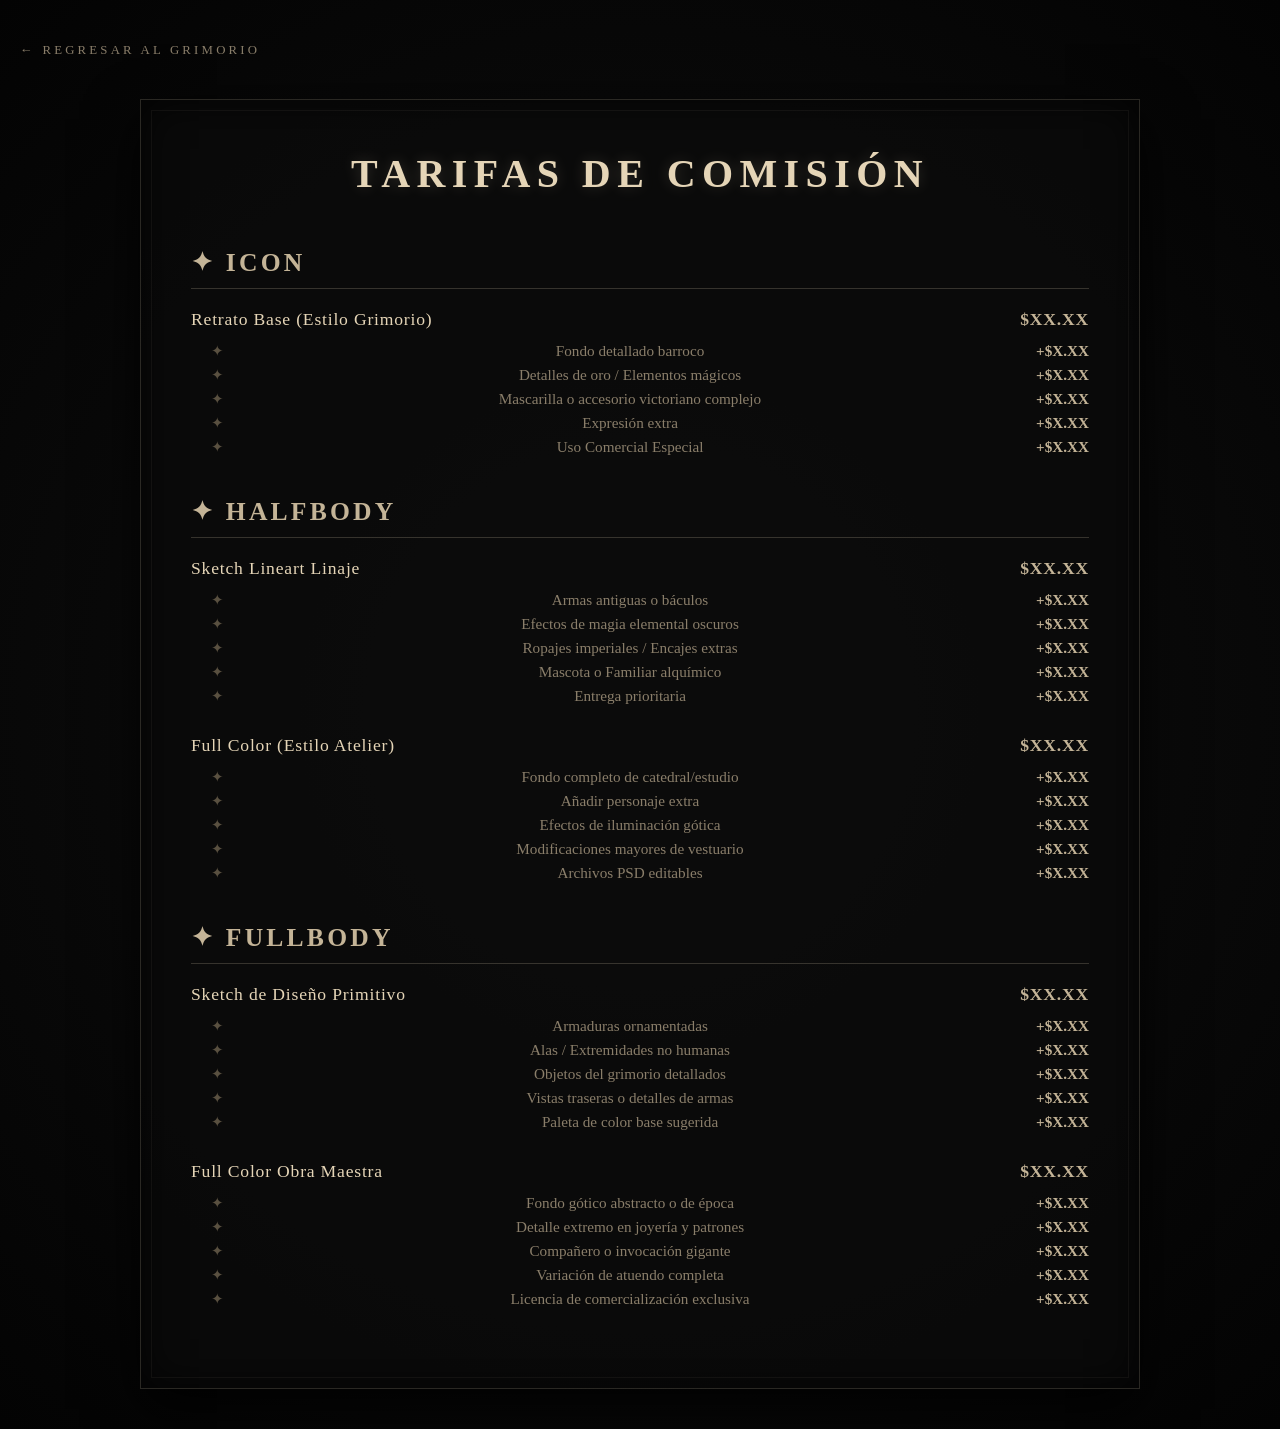
<file: comisiones.html>
<!DOCTYPE html>
<html lang="es">
<head>
    <meta charset="UTF-8">
    <title>Atelier Lyssmimi - Comisiones</title>
    <link rel="stylesheet" href="css\comisiones.css">
</head>
<body>

    <a href="index.html" class="back-btn">← Regresar al Grimorio</a>

    <div class="atelier-container">
        <h1 class="section-title">Tarifas de Comisión</h1>

        <h2 class="sub-title">✦ Icon</h2>
        <div class="price-row">
            <span class="price-name">Retrato Base (Estilo Grimorio)</span>
            <span class="price-value">$XX.XX</span>
        </div>
        <ul class="extras-list">
            <li><span>Fondo detallado barroco</span> <span class="price-value">+$X.XX</span></li>
            <li><span>Detalles de oro / Elementos mágicos</span> <span class="price-value">+$X.XX</span></li>
            <li><span>Mascarilla o accesorio victoriano complejo</span> <span class="price-value">+$X.XX</span></li>
            <li><span>Expresión extra</span> <span class="price-value">+$X.XX</span></li>
            <li><span>Uso Comercial Especial</span> <span class="price-value">+$X.XX</span></li>
        </ul>

        <h2 class="sub-title">✦ Halfbody</h2>
        
        <div class="price-row">
            <span class="price-name">Sketch Lineart Linaje</span>
            <span class="price-value">$XX.XX</span>
        </div>
        <ul class="extras-list">
            <li><span>Armas antiguas o báculos</span> <span class="price-value">+$X.XX</span></li>
            <li><span>Efectos de magia elemental oscuros</span> <span class="price-value">+$X.XX</span></li>
            <li><span>Ropajes imperiales / Encajes extras</span> <span class="price-value">+$X.XX</span></li>
            <li><span>Mascota o Familiar alquímico</span> <span class="price-value">+$X.XX</span></li>
            <li><span>Entrega prioritaria</span> <span class="price-value">+$X.XX</span></li>
        </ul>

        <div class="price-row">
            <span class="price-name">Full Color (Estilo Atelier)</span>
            <span class="price-value">$XX.XX</span>
        </div>
        <ul class="extras-list">
            <li><span>Fondo completo de catedral/estudio</span> <span class="price-value">+$X.XX</span></li>
            <li><span>Añadir personaje extra</span> <span class="price-value">+$X.XX</span></li>
            <li><span>Efectos de iluminación gótica</span> <span class="price-value">+$X.XX</span></li>
            <li><span>Modificaciones mayores de vestuario</span> <span class="price-value">+$X.XX</span></li>
            <li><span>Archivos PSD editables</span> <span class="price-value">+$X.XX</span></li>
        </ul>

        <h2 class="sub-title">✦ Fullbody</h2>
        
        <div class="price-row">
            <span class="price-name">Sketch de Diseño Primitivo</span>
            <span class="price-value">$XX.XX</span>
        </div>
        <ul class="extras-list">
            <li><span>Armaduras ornamentadas</span> <span class="price-value">+$X.XX</span></li>
            <li><span>Alas / Extremidades no humanas</span> <span class="price-value">+$X.XX</span></li>
            <li><span>Objetos del grimorio detallados</span> <span class="price-value">+$X.XX</span></li>
            <li><span>Vistas traseras o detalles de armas</span> <span class="price-value">+$X.XX</span></li>
            <li><span>Paleta de color base sugerida</span> <span class="price-value">+$X.XX</span></li>
        </ul>

        <div class="price-row">
            <span class="price-name">Full Color Obra Maestra</span>
            <span class="price-value">$XX.XX</span>
        </div>
        <ul class="extras-list">
            <li><span>Fondo gótico abstracto o de época</span> <span class="price-value">+$X.XX</span></li>
            <li><span>Detalle extremo en joyería y patrones</span> <span class="price-value">+$X.XX</span></li>
            <li><span>Compañero o invocación gigante</span> <span class="price-value">+$X.XX</span></li>
            <li><span>Variación de atuendo completa</span> <span class="price-value">+$X.XX</span></li>
            <li><span>Licencia de comercialización exclusiva</span> <span class="price-value">+$X.XX</span></li>
        </ul>
    </div>

</body>
</html>
</file>
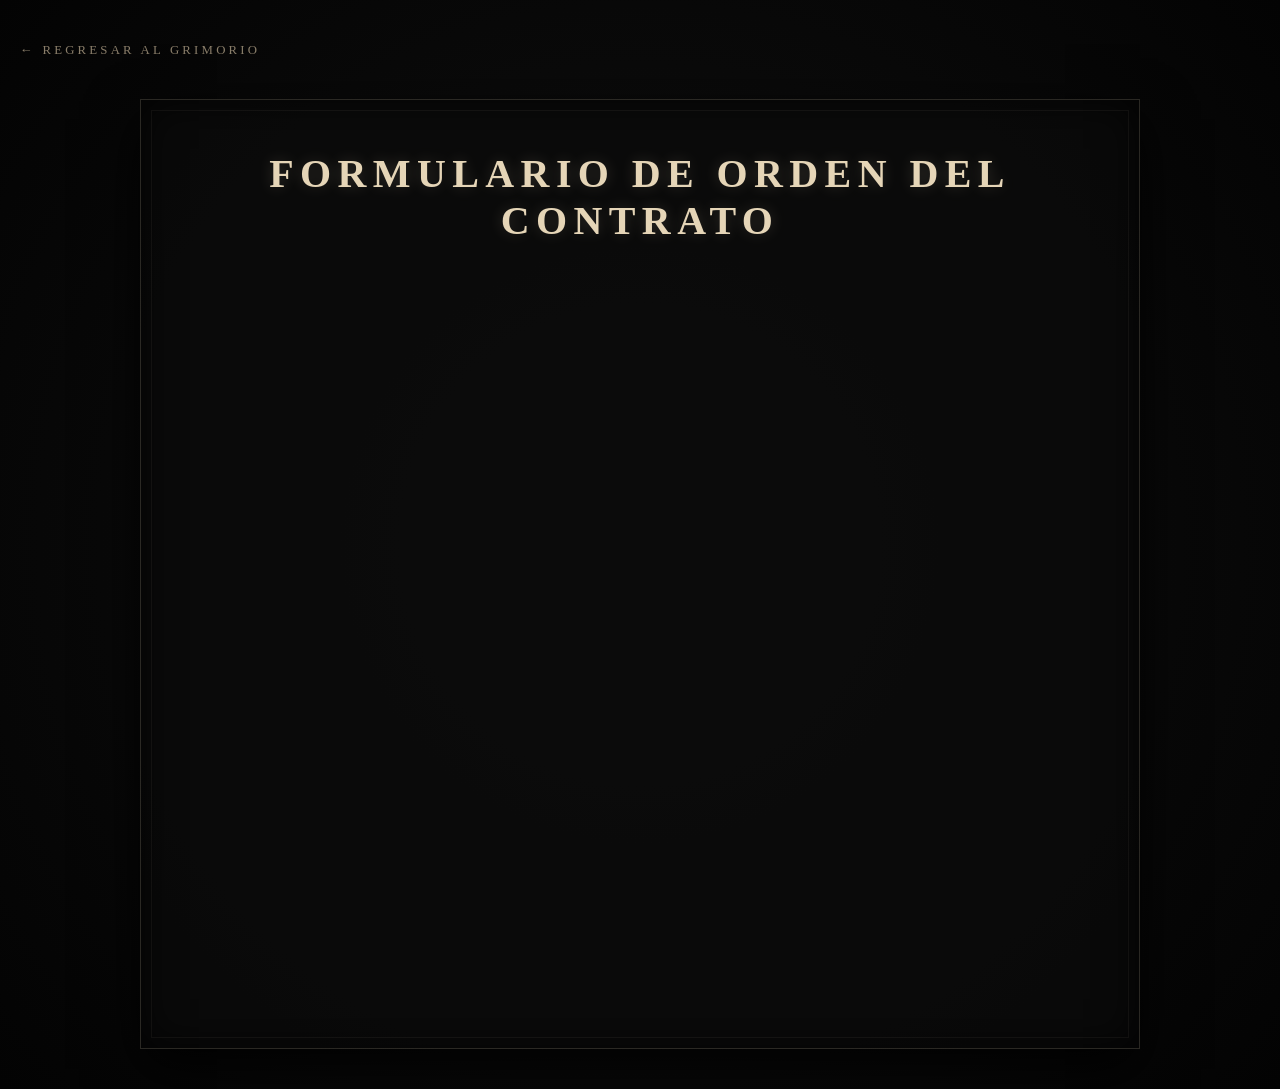
<file: formulario.html>
<!DOCTYPE html>
<html lang="es">
<head>
    <meta charset="UTF-8">
    <title>Atelier Lyssmimi - Pedidos</title>
    <link rel="stylesheet" href="css\comisiones.css">
    <style>
        .form-frame {
            width: 100%;
            height: 700px;
            border: none;
            background: transparent;
            /* Filtro místico para mezclar el blanco de Google con tu fondo oscuro */
            filter: invert(0.9) hue-rotate(180deg) contrast(1.1); 
        }
    </style>
</head>
<body>

    <a href="index.html" class="back-btn">← Regresar al Grimorio</a>

    <div class="atelier-container">
        <h1 class="section-title">Formulario de Orden del Contrato</h1>
        <iframe src="https://docs.google.com/forms/d/e/1FAIpQLSfXXXXXXXXXXXXX/viewform?embedded=true" class="form-frame">Cargando pergamino del pacto...</iframe>
    </div>

</body>
</html>
</file>
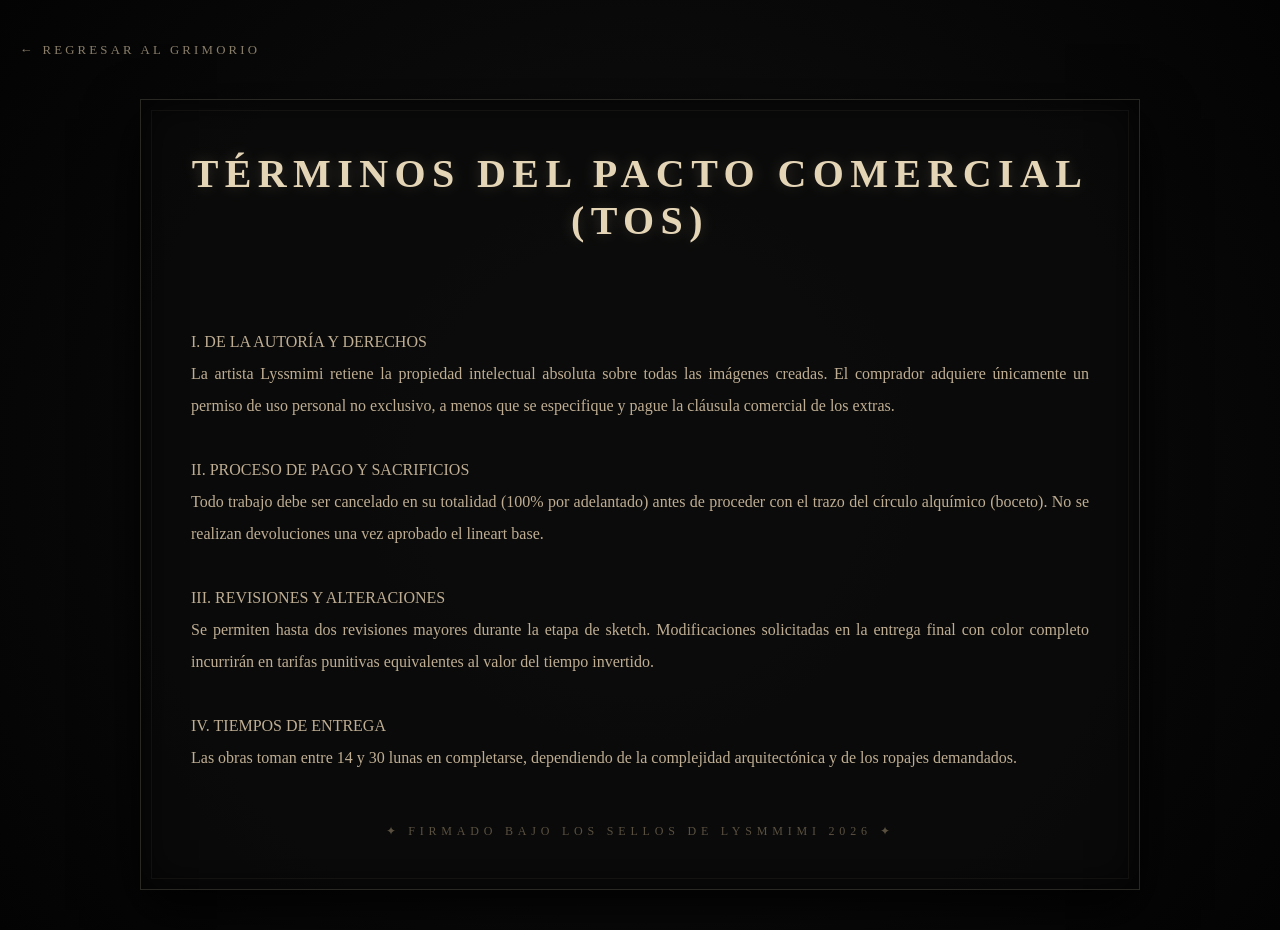
<file: terminos.html>
<!DOCTYPE html>
<html lang="es">
<head>
    <meta charset="UTF-8">
    <title>Atelier Lyssmimi - TOS</title>
    <link rel="stylesheet" href="css\comisiones.css">
    <style>
        .tos-text {
            font-family: 'Playfair Display', serif;
            line-height: 2;
            color: #bfae93;
            white-space: pre-line; /* Mantiene saltos de línea de texto plano */
            text-align: justify;
        }
        .tos-stamp {
            text-align: center;
            margin-top: 50px;
            color: #595040;
            font-size: 0.75rem;
            letter-spacing: 0.3rem;
        }
    </style>
</head>
<body>

    <a href="index.html" class="back-btn">← Regresar al Grimorio</a>

    <div class="atelier-container">
        <h1 class="section-title">Términos del Pacto Comercial (TOS)</h1>
        
        <div class="tos-text">
            I. DE LA AUTORÍA Y DERECHOS
            La artista Lyssmimi retiene la propiedad intelectual absoluta sobre todas las imágenes creadas. El comprador adquiere únicamente un permiso de uso personal no exclusivo, a menos que se especifique y pague la cláusula comercial de los extras.

            II. PROCESO DE PAGO Y SACRIFICIOS
            Todo trabajo debe ser cancelado en su totalidad (100% por adelantado) antes de proceder con el trazo del círculo alquímico (boceto). No se realizan devoluciones una vez aprobado el lineart base.

            III. REVISIONES Y ALTERACIONES
            Se permiten hasta dos revisiones mayores durante la etapa de sketch. Modificaciones solicitadas en la entrega final con color completo incurrirán en tarifas punitivas equivalentes al valor del tiempo invertido.

            IV. TIEMPOS DE ENTREGA
            Las obras toman entre 14 y 30 lunas en completarse, dependiendo de la complejidad arquitectónica y de los ropajes demandados.
        </div>

        <div class="tos-stamp">✦ FIRMADO BAJO LOS SELLOS DE LYSMMIMI 2026 ✦</div>
    </div>

</body>
</html>
</file>
